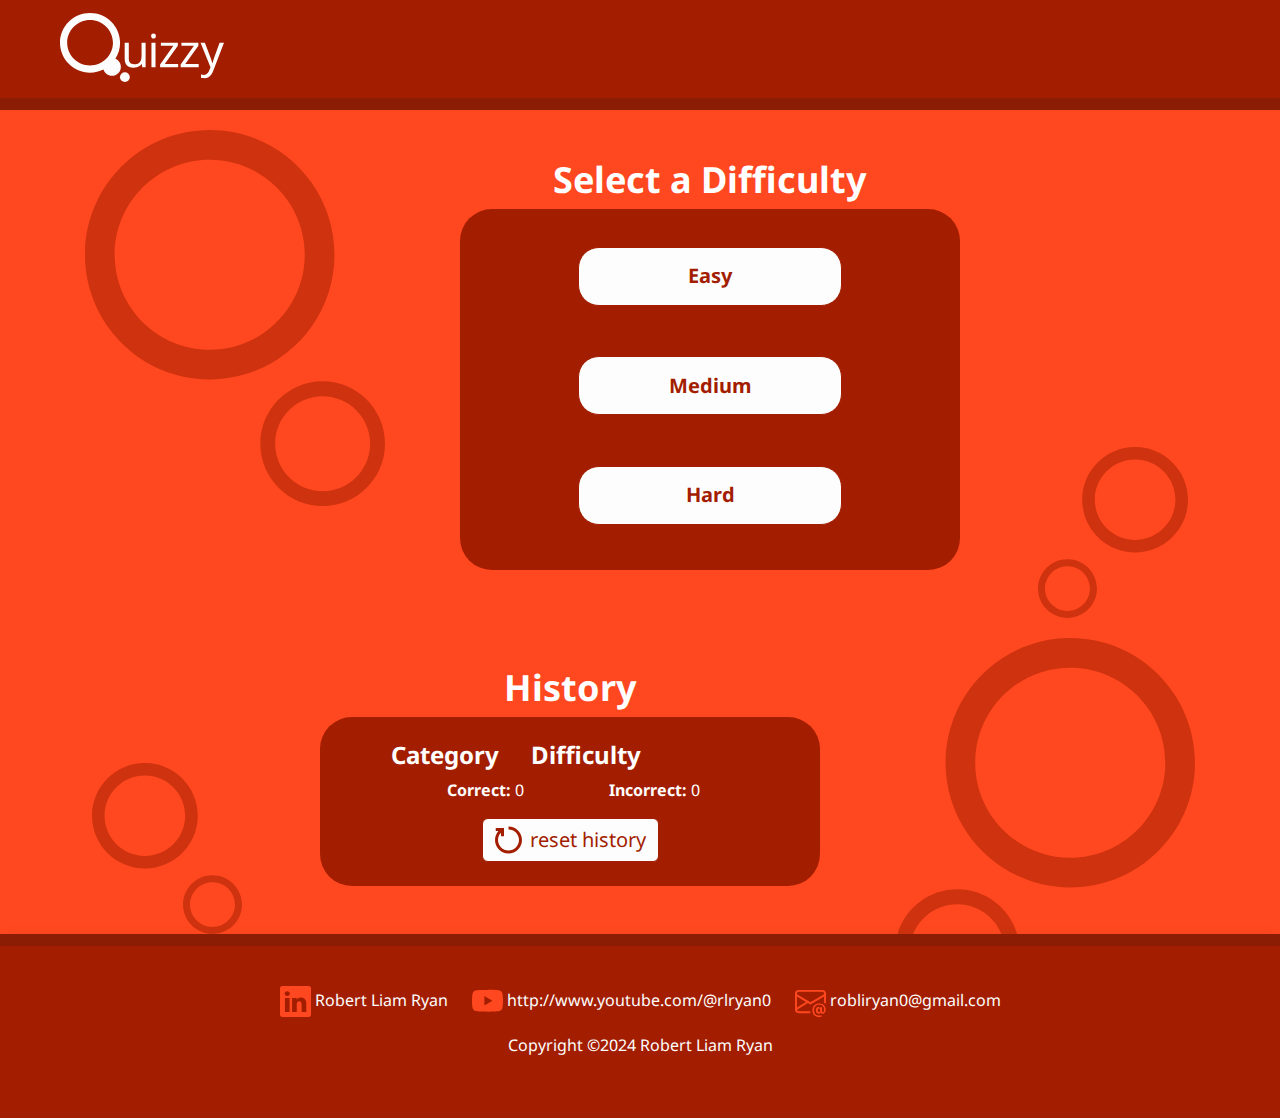
<file: index.html>
<!DOCTYPE html>
<html lang="en">

<head>
    <meta charset="UTF-8">
    <meta name="viewport" content="width=device-width, initial-scale=1.0">
    <title>Quizzy</title>

    <!-- Bootstrap CSS -->
    <link href="https://cdn.jsdelivr.net/npm/bootstrap@5.3.3/dist/css/bootstrap.min.css" rel="stylesheet"
        integrity="sha384-QWTKZyjpPEjISv5WaRU9OFeRpok6YctnYmDr5pNlyT2bRjXh0JMhjY6hW+ALEwIH" crossorigin="anonymous">
    <!-- Bootstrap JS -->
    <script src="https://cdn.jsdelivr.net/npm/bootstrap@5.3.3/dist/js/bootstrap.bundle.min.js"
        integrity="sha384-YvpcrYf0tY3lHB60NNkmXc5s9fDVZLESaAA55NDzOxhy9GkcIdslK1eN7N6jIeHz" crossorigin="anonymous">
    </script>

    <!-- Font -->
    <link rel="preconnect" href="https://fonts.googleapis.com">
    <link rel="preconnect" href="https://fonts.gstatic.com" crossorigin>
    <link href="https://fonts.googleapis.com/css2?family=Noto+Sans:ital,wght@0,400..700;1,400..700&display=swap"
        rel="stylesheet">

    <!-- Style CSS -->
    <link rel="stylesheet" href="style.css">
</head>

<!-- Flex allows for rearrangement of header so it can be placed along the bottom for mobile styles -->

<body class="d-flex flex-column">

    <header class="order-last order-md-first text-white">
        <!-- Skip Links -->
        <a class="visually-hidden-focusable" href="#mainCard">Skip to game</a>
        <a class="visually-hidden-focusable" href="#navLogo">Skip to navigation</a>


        <nav class="navbar navbar-expand-md position-relative px-md-5">
            <div class="container-fluid">
                <!-- Brand/logo -->
                <a class="navbar-brand d-none d-md-block" href="index.html"><img class="nav-logo  center-Item"
                        src="assets/svg/Quizzy-Logo-1.svg" alt="Quizzy Logo"></a>

                <!-- Hamburger toggle button for smaller screens -->
                <button class="navbar-toggler mx-auto" type="button" data-bs-toggle="collapse"
                    data-bs-target="#navbarNav-OUT" aria-controls="navbarNav-OUT" aria-expanded="false"
                    aria-label="Toggle navigation" id="hamburger-OUT">
                    <span class="navbar-toggler-icon"></span>
                </button>

                <!-- Navbar menu items - SIGNED OUT -->
                <div class="collapse navbar-collapse" id="navbarNav-OUT">
                    <ul class="navbar-nav ms-auto align-content-around my-3">
                        <li class="nav-item">
                            <a class="nav-link d-block d-md-none text-center mx-auto" href="index.html"><img
                                    class="nav-logo" src="assets/svg/Quizzy-Logo-1.svg" alt="Quizzy Logo"></a>
                        </li>
                        <li class="nav-item d-none">
                            <a class="nav-link fw-bold text-center" href="signIn.html">Sign In</a>
                        </li>
                        <li class="nav-item d-none">
                            <a class="btn btn-custom-white d-block mb-2 fw-bold rounded-21 btn-custom-nav ms-md-2 mx-auto"
                                href="signUp.html">Sign up for free</a>
                        </li>
                    </ul>
                </div>

                <!-- NAVBAR - SIGNED IN -->
                <!-- Hamburger toggle button for smaller screens -->
                <!-- <button class="disable navbar-toggler mx-auto" type="button" data-bs-toggle="collapse"
                    data-bs-target="#navbarNav-IN" aria-controls="navbarNav" aria-expanded="false"
                    aria-label="Toggle navigation" id="hamburger-IN">
                    <span class="navbar-toggler-icon"></span>
                </button> -->
                <!-- Navbar menu items - SIGNED IN -->
                <!-- <div class="disable collapse navbar-collapse" id="navbarNav-IN">
                    <ul class="navbar-nav ms-auto list-unstyled d-flex flex-column flex-md-row justify-content-center">
                        <li class="nav-item px-1">
                            <a class="nav-link d-block d-md-none text-center mx-auto" href="index.html"><img
                                    class="nav-logo" src="assets/svg/Quizzy-Logo-1.svg" alt="Quizzy Logo"></a>
                        </li>
                        <li class="nav-item mx-auto order-0 order-md-last g-md-5">
                            <img class="profile-pic mx-auto ms-md-3" src="/assets/images/Profile_avatar_placeholder_large.png" alt="">
                            <p class="text-center">'username'</p>
                        </li>
                        <li class="nav-item d-flex mx-auto">
                            <img class="icon-27 col" src="assets/svg/cog.svg" alt="settings icon">
                            <a class="nav-link col my-auto" href="#" target="">Settings</a>
                        </li>
                        <li class="nav-item d-flex mx-auto">
                            <img class="icon-27" src="assets/svg/signout.svg" alt="settings icon">
                            <a class="nav-link my-auto" href="index.html" target="">Log out</a>
                        </li>
                    </ul>
                </div> -->
            </div>
        </nav>
    </header>
    <main>
        <div class="biggerdiv">
            <!-- Group 1: the game -->
            <div class="mainCard difficultyCard py-5" id="mainCard">
                <!-- Content from renderDifficulty or renderQuestion goes here -->
            </div>
        </div>

        <!-- Group 2: previous games -->
        <!-- H2: Past games -->
        <!-- Table: Favourite | Category | Difficulty | Correct | Incorrect -->
        <!-- UL: table items -->
        <!-- li: questions  -->
        <!-- In one line: <p>Total Correct: {$totalCorrect} Total Incorrect: ($totalWrong)</p> -->
        <!-- Delete button: -->
        <!-- Takes you to confirmation pop up before allowing deletion. -->

        <div class="biggerdiv reverse">
            <div class="mainCard py-5" id="historyCard">
            </div>
        </div>

    </main>
    <footer class="text-center fs-6 bg-body-primary shadow order-last w-100">
        <div class="footerContent mt-md-4">
            <ul class="list-unstyled d-flex flex-column flex-md-row justify-content-center pt-3">
                <!-- Linkedin -->
                <li>
                    <!-- Add Linkedin icon -->
                    <img src="assets/svg/linkedin.svg" alt="linkedin icon">
                    <a href="https://www.linkedin.com/in/robert-ryan-0411b4186/" target="_blank">Robert Liam Ryan</a>
                </li>
                <!-- Youtube -->
                <li class="mx-md-4">
                    <!-- Add Youtube Icon -->
                    <img src="assets/svg/youtube.svg" alt="Youtube icon">
                    <a href="http://www.youtube.com/@rlryan0" target="_blank">http://www.youtube.com/@rlryan0</a>
                </li>
                <!-- Email -->
                <li>
                    <!-- Add gmail icon -->
                    <img src="assets/svg/envelope-at.svg" alt="email icon">
                    <a href="mailto:robliryan0@gmail.com" target="_blank">robliryan0@gmail.com</a>
                </li>
            </ul>
            Copyright &copy;2024 Robert Liam Ryan
        </div>
    </footer>
    <script src="script.js"></script>
</body>

</html>
</file>
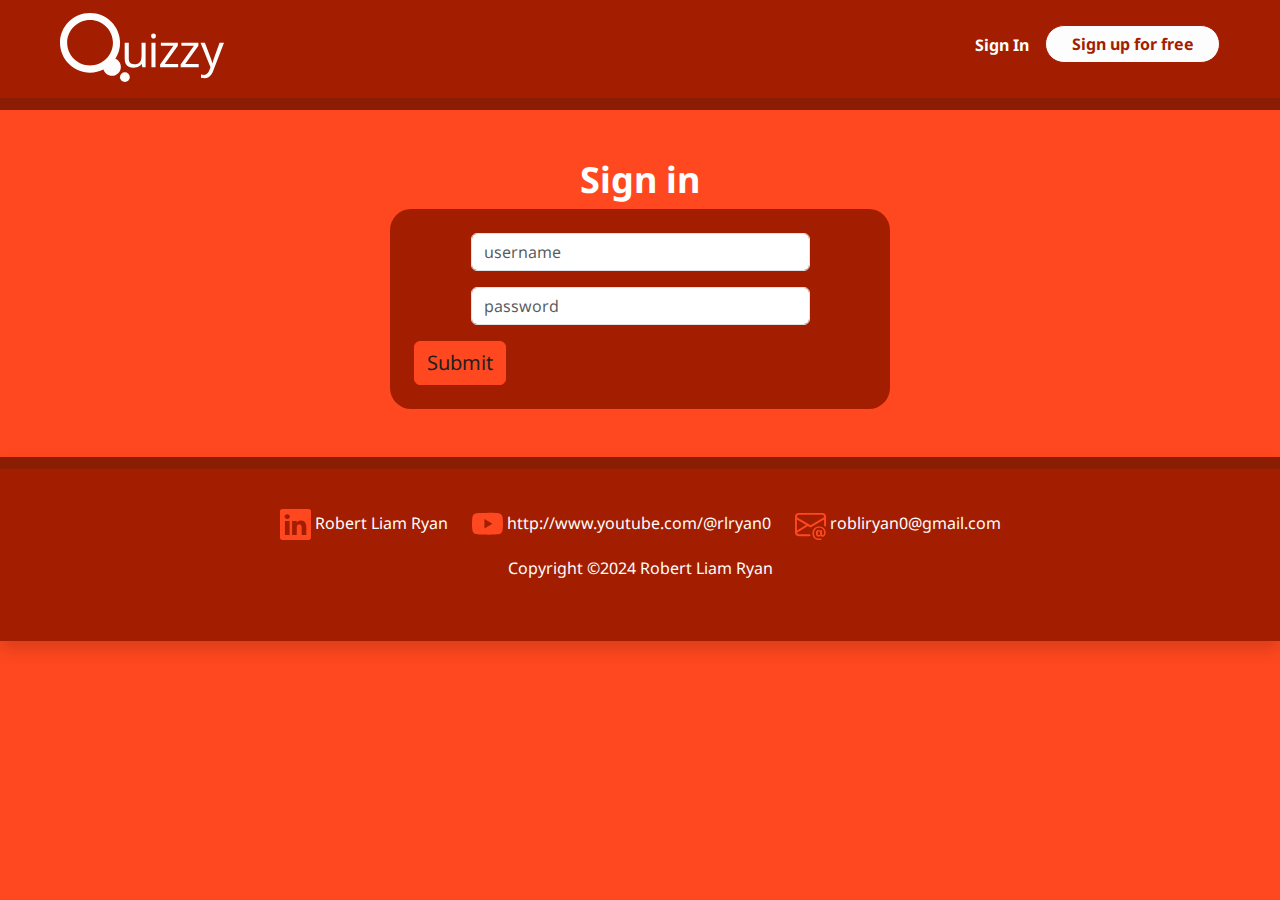
<file: signIn.html>
<!DOCTYPE html>
<html lang="en">

<head>
    <meta charset="UTF-8">
    <meta name="viewport" content="width=device-width, initial-scale=1.0">
    <title>Sign in - Quizzy</title>

    <!-- Bootstrap CSS -->
    <link href="https://cdn.jsdelivr.net/npm/bootstrap@5.3.3/dist/css/bootstrap.min.css" rel="stylesheet"
        integrity="sha384-QWTKZyjpPEjISv5WaRU9OFeRpok6YctnYmDr5pNlyT2bRjXh0JMhjY6hW+ALEwIH" crossorigin="anonymous">
    <!-- Bootstrap JS -->
    <script src="https://cdn.jsdelivr.net/npm/bootstrap@5.3.3/dist/js/bootstrap.bundle.min.js"
        integrity="sha384-YvpcrYf0tY3lHB60NNkmXc5s9fDVZLESaAA55NDzOxhy9GkcIdslK1eN7N6jIeHz" crossorigin="anonymous">
    </script>

    <!-- Font -->
    <link rel="preconnect" href="https://fonts.googleapis.com">
    <link rel="preconnect" href="https://fonts.gstatic.com" crossorigin>
    <link href="https://fonts.googleapis.com/css2?family=Noto+Sans:ital,wght@0,400..700;1,400..700&display=swap"
        rel="stylesheet">

    <!-- Style CSS -->
    <link rel="stylesheet" href="style.css">
</head>

<!-- Flex allows for rearrangement of header so it can be placed along the bottom for mobile styles -->

<body class="d-flex flex-column">

    <header class="order-last order-md-first text-white">
        <!-- Skip Links -->
        <a class="visually-hidden-focusable" href="#content">Skip to main content</a>
        <a class="visually-hidden-focusable" href="#navLogo">Skip to navigation</a>


        <nav class="navbar navbar-expand-md position-relative px-md-5">
            <div class="container-fluid">
                <!-- Brand/logo -->
                <a class="navbar-brand d-none d-md-block" href="index.html"><img class="nav-logo  center-Item"
                        src="assets/svg/Quizzy-Logo-1.svg" alt="Quizzy Logo"></a>

                <!-- Hamburger toggle button for smaller screens -->
                <button class="navbar-toggler mx-auto" type="button" data-bs-toggle="collapse"
                    data-bs-target="#navbarNav-OUT" aria-controls="navbarNav" aria-expanded="false"
                    aria-label="Toggle navigation" id="hamburger-OUT">
                    <span class="navbar-toggler-icon"></span>
                </button>

                <!-- Navbar menu items - SIGNED OUT -->
                <div class="collapse navbar-collapse" id="navbarNav-OUT">
                    <ul class="navbar-nav ms-auto align-content-around my-3">
                        <li class="nav-item">
                            <a class="nav-link d-block d-md-none text-center mx-auto" href="index.html"><img
                                    class="nav-logo" src="assets/svg/Quizzy-Logo-1.svg" alt="Quizzy Logo"></a>
                        </li>
                        <li class="nav-item">
                            <a class="nav-link fw-bold text-center" href="signIn.html">Sign In</a>
                        </li>
                        <li class="nav-item">
                            <a class="btn btn-custom-white d-block mb-2 fw-bold rounded-21 btn-custom-nav ms-md-2 mx-auto"
                                href="signUp.html">Sign up for free</a>
                        </li>
                    </ul>
                </div>

                <!-- NAVBAR - SIGNED IN -->
                <!-- Hamburger toggle button for smaller screens -->
                <!-- <button class="disable navbar-toggler mx-auto" type="button" data-bs-toggle="collapse"
                    data-bs-target="#navbarNav-IN" aria-controls="navbarNav" aria-expanded="false"
                    aria-label="Toggle navigation" id="hamburger-IN">
                    <span class="navbar-toggler-icon"></span>
                </button> -->
                <!-- Navbar menu items - SIGNED IN -->
                <!-- <div class="disable collapse navbar-collapse" id="navbarNav-IN">
                    <ul class="navbar-nav ms-auto list-unstyled d-flex flex-column flex-md-row justify-content-center">
                        <li class="nav-item px-1">
                            <a class="nav-link d-block d-md-none text-center mx-auto" href="index.html"><img
                                    class="nav-logo" src="assets/svg/Quizzy-Logo-1.svg" alt="Quizzy Logo"></a>
                        </li>
                        <li class="nav-item mx-auto order-0 order-md-last g-md-5">
                            <img class="profile-pic mx-auto ms-md-3" src="/assets/images/Profile_avatar_placeholder_large.png" alt="">
                            <p class="text-center">'username'</p>
                        </li>
                        <li class="nav-item d-flex mx-auto">
                            <img class="icon-27 col" src="assets/svg/cog.svg" alt="settings icon">
                            <a class="nav-link col my-auto" href="#" target="">Settings</a>
                        </li>
                        <li class="nav-item d-flex mx-auto">
                            <img class="icon-27" src="assets/svg/signout.svg" alt="settings icon">
                            <a class="nav-link my-auto" href="index.html" target="">Log out</a>
                        </li>
                    </ul>
                </div> -->
            </div>
        </nav>
    </header>
    <main>
        <div class="mainCard m-5 mx-auto">
            <h2 class="fw-bold text-white text-center">Sign in</h2>
            <form class="bg-secondary p-4 rounded-21 mx-auto" action="" method="">
                <div class="mb-3 w-75 mx-auto">
                    <input type="text" class="form-control bg-white" id="username" placeholder="username">
                </div>
                <div class="mb-3 w-75 mx-auto">
                    <input type="password" class="form-control bg-white" id="password" placeholder="password">
                </div>
                <!-- <button type="submit" class="btn btn-custom-primary mx-auto">Submit</button> -->
                <a href="index-signedin.html" class="btn btn-custom-primary mx-auto">Submit</a>
            </form>
        </div>

    </main>
    <footer class="text-center fs-6 bg-body-primary shadow order-last w-100">
        <div class="footerContent mt-md-4">
            <ul class="list-unstyled d-flex flex-column flex-md-row justify-content-center pt-3">
                <!-- Linkedin -->
                <li>
                    <!-- Add Linkedin icon -->
                    <img src="assets/svg/linkedin.svg" alt="linkedin icon">
                    <a href="https://www.linkedin.com/in/robert-ryan-0411b4186/" target="_blank">Robert Liam Ryan</a>
                </li>
                <!-- Youtube -->
                <li class="mx-md-4">
                    <!-- Add Youtube Icon -->
                    <img src="assets/svg/youtube.svg" alt="Youtube icon">
                    <a href="http://www.youtube.com/@rlryan0" target="_blank">http://www.youtube.com/@rlryan0</a>
                </li>
                <!-- Email -->
                <li>
                    <!-- Add gmail icon -->
                    <img src="assets/svg/envelope-at.svg" alt="email icon">
                    <a href="mailto:robliryan0@gmail.com" target="_blank">robliryan0@gmail.com</a>
                </li>
            </ul>
            Copyright &copy;2024 Robert Liam Ryan
        </div>
    </footer>
</body>

</html>
</file>
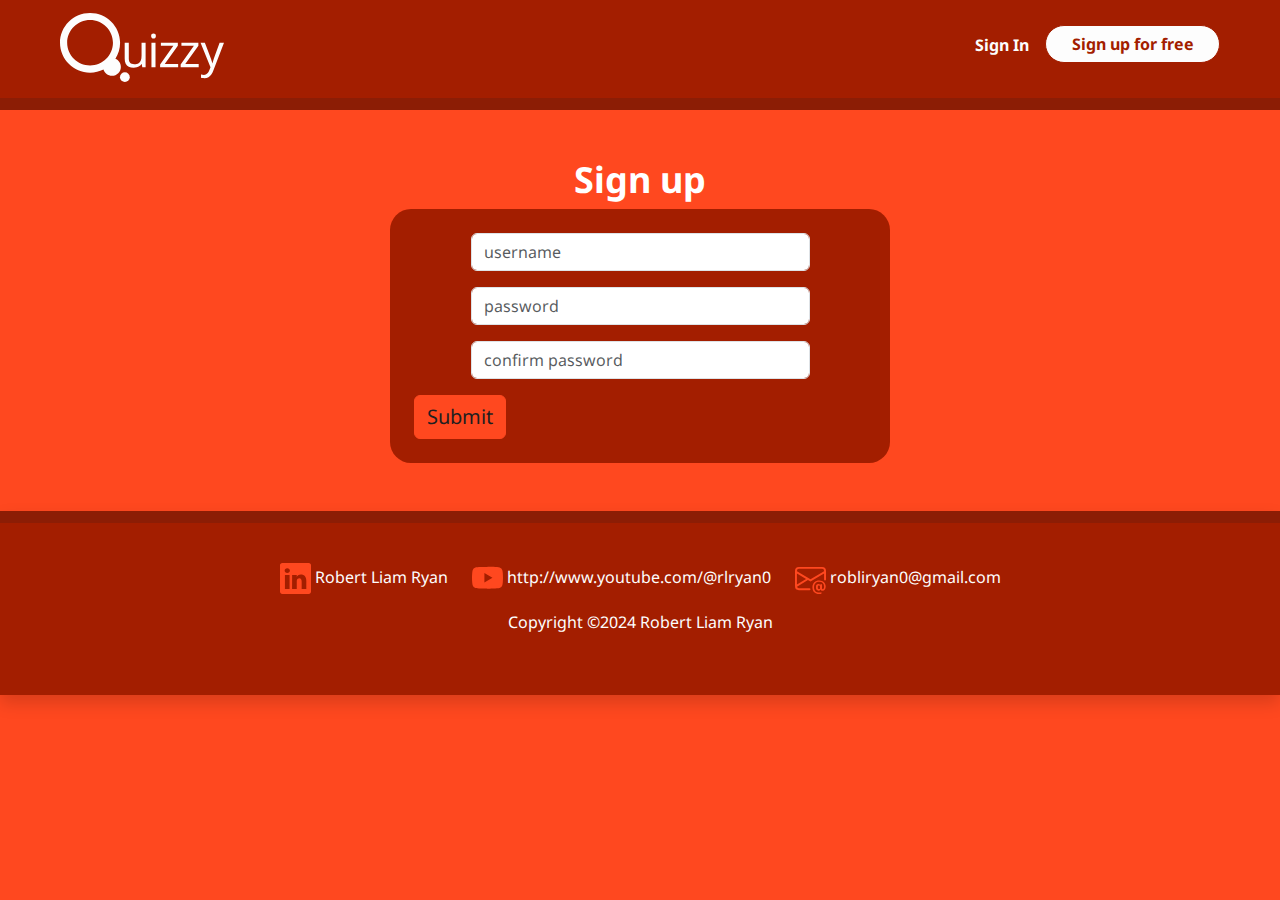
<file: signUp.html>
<!DOCTYPE html>
<html lang="en">

<head>
    <meta charset="UTF-8">
    <meta name="viewport" content="width=device-width, initial-scale=1.0">
    <title>Sign up - Quizzy</title>

    <!-- Bootstrap CSS -->
    <link href="https://cdn.jsdelivr.net/npm/bootstrap@5.3.3/dist/css/bootstrap.min.css" rel="stylesheet"
        integrity="sha384-QWTKZyjpPEjISv5WaRU9OFeRpok6YctnYmDr5pNlyT2bRjXh0JMhjY6hW+ALEwIH" crossorigin="anonymous">
    <!-- Bootstrap JS -->
    <script src="https://cdn.jsdelivr.net/npm/bootstrap@5.3.3/dist/js/bootstrap.bundle.min.js"
        integrity="sha384-YvpcrYf0tY3lHB60NNkmXc5s9fDVZLESaAA55NDzOxhy9GkcIdslK1eN7N6jIeHz" crossorigin="anonymous">
    </script>

    <!-- Font -->
    <link rel="preconnect" href="https://fonts.googleapis.com">
    <link rel="preconnect" href="https://fonts.gstatic.com" crossorigin>
    <link href="https://fonts.googleapis.com/css2?family=Noto+Sans:ital,wght@0,400..700;1,400..700&display=swap"
        rel="stylesheet">

    <!-- Style CSS -->
    <link rel="stylesheet" href="style.css">
</head>

<!-- Flex allows for rearrangement of header so it can be placed along the bottom for mobile styles -->

<body class="d-flex flex-column">

    <header class="order-last order-md-first text-white">
        <!-- Skip Links -->
        <a class="visually-hidden-focusable" href="#content">Skip to main content</a>
        <a class="visually-hidden-focusable" href="#navLogo">Skip to navigation</a>


        <nav class="navbar navbar-expand-md position-relative px-md-5">
            <div class="container-fluid">
                <!-- Brand/logo -->
                <a class="navbar-brand d-none d-md-block" href="index.html"><img class="nav-logo  center-Item"
                        src="assets/svg/Quizzy-Logo-1.svg" alt="Quizzy Logo"></a>

                <!-- Hamburger toggle button for smaller screens -->
                <button class="navbar-toggler mx-auto" type="button" data-bs-toggle="collapse"
                    data-bs-target="#navbarNav-OUT" aria-controls="navbarNav" aria-expanded="false"
                    aria-label="Toggle navigation" id="hamburger-OUT">
                    <span class="navbar-toggler-icon"></span>
                </button>

                <!-- Navbar menu items - SIGNED OUT -->
                <div class="collapse navbar-collapse" id="navbarNav-OUT">
                    <ul class="navbar-nav ms-auto align-content-around my-3">
                        <li class="nav-item">
                            <a class="nav-link d-block d-md-none text-center mx-auto" href="index.html"><img
                                    class="nav-logo" src="assets/svg/Quizzy-Logo-1.svg" alt="Quizzy Logo"></a>
                        </li>
                        <li class="nav-item">
                            <a class="nav-link fw-bold text-center" href="signIn.html">Sign In</a>
                        </li>
                        <li class="nav-item">
                            <a class="btn btn-custom-white d-block mb-2 fw-bold rounded-21 btn-custom-nav ms-md-2 mx-auto"
                                href="signUp.html">Sign up for free</a>
                        </li>
                    </ul>
                </div>

                <!-- NAVBAR - SIGNED IN -->
                <!-- Hamburger toggle button for smaller screens -->
                <!-- <button class="disable navbar-toggler mx-auto" type="button" data-bs-toggle="collapse"
                    data-bs-target="#navbarNav-IN" aria-controls="navbarNav" aria-expanded="false"
                    aria-label="Toggle navigation" id="hamburger-IN">
                    <span class="navbar-toggler-icon"></span>
                </button> -->
                <!-- Navbar menu items - SIGNED IN -->
                <!-- <div class="disable collapse navbar-collapse" id="navbarNav-IN">
                    <ul class="navbar-nav ms-auto list-unstyled d-flex flex-column flex-md-row justify-content-center">
                        <li class="nav-item px-1">
                            <a class="nav-link d-block d-md-none text-center mx-auto" href="index.html"><img
                                    class="nav-logo" src="assets/svg/Quizzy-Logo-1.svg" alt="Quizzy Logo"></a>
                        </li>
                        <li class="nav-item mx-auto order-0 order-md-last g-md-5">
                            <img class="profile-pic mx-auto ms-md-3" src="/assets/images/Profile_avatar_placeholder_large.png" alt="">
                            <p class="text-center">'username'</p>
                        </li>
                        <li class="nav-item d-flex mx-auto">
                            <img class="icon-27 col" src="assets/svg/cog.svg" alt="settings icon">
                            <a class="nav-link col my-auto" href="#" target="">Settings</a>
                        </li>
                        <li class="nav-item d-flex mx-auto">
                            <img class="icon-27" src="assets/svg/signout.svg" alt="settings icon">
                            <a class="nav-link my-auto" href="index.html" target="">Log out</a>
                        </li>
                    </ul>
                </div> -->
            </div>
        </nav>
    </header>
    <main>
        <div class="mainCard m-5 mx-auto">
            <h2 class="fw-bold text-white text-center">Sign up</h2>
            <form class="bg-secondary p-4 rounded-21 mx-auto" action="" method="">
                <div class="mb-3 w-75 mx-auto">
                    <input type="text" class="form-control bg-white" id="username" placeholder="username">
                </div>
                <div class="mb-3 w-75 mx-auto">
                    <input type="password" class="form-control bg-white" id="password" placeholder="password">
                </div>
                <div class="mb-3 w-75 mx-auto">
                    <input type="password" class="form-control bg-white" id="passwordconfirm" placeholder="confirm password">
                </div>
                <!-- <button type="submit" class="btn btn-custom-primary mx-auto">Submit</button> -->
                <a href="signIn.html" class="btn btn-custom-primary mx-auto">Submit</a>
            </form>
        </div>

    </main>
    <footer class="text-center fs-6 bg-body-primary shadow order-last w-100">
        <div class="footerContent mt-md-4">
            <ul class="list-unstyled d-flex flex-column flex-md-row justify-content-center pt-3">
                <!-- Linkedin -->
                <li>
                    <!-- Add Linkedin icon -->
                    <img src="assets/svg/linkedin.svg" alt="linkedin icon">
                    <a href="https://www.linkedin.com/in/robert-ryan-0411b4186/" target="_blank">Robert Liam Ryan</a>
                </li>
                <!-- Youtube -->
                <li class="mx-md-4">
                    <!-- Add Youtube Icon -->
                    <img src="assets/svg/youtube.svg" alt="Youtube icon">
                    <a href="http://www.youtube.com/@rlryan0" target="_blank">http://www.youtube.com/@rlryan0</a>
                </li>
                <!-- Email -->
                <li>
                    <!-- Add gmail icon -->
                    <img src="assets/svg/envelope-at.svg" alt="email icon">
                    <a href="mailto:robliryan0@gmail.com" target="_blank">robliryan0@gmail.com</a>
                </li>
            </ul>
            Copyright &copy;2024 Robert Liam Ryan
        </div>
    </footer>
</body>

</html>
</file>
<file: style.css>
:root {
    /* Primary palette */
    --dependant-light: #FF481F;
    --dependant-dark: #A31E00;
    --white: #FDFDFD;
    --black: #1F1F1F;
    --shadow: #1f1f1f2b;
    --correct: #168A44;

    --font-sans-serif: "Noto Sans", sans-serif;


    /* BS Palette */

    --bs-primary: var(--dependant-light);
    --bs-primary-rgb: 255, 72, 31;

    --bs-secondary: var(--dependant-dark);
    --bs-secondary-rgb: 163, 30, 0;

    --bs-body-bg: var(--dependant-light);

    --bs-white: var(--white);
    --bs-dark: var(var(--black))
}

.w-90{
    width: 90%;
}

.h1, .h2, .h3, .h4, .h5, .h6, h1, h2, h3, h4, h5, h6 {
    font-weight: 700;
}

/* BS BTN STYLES */

.btn {
    --bs-btn-font-size: 1.25rem;
}

.btn-custom-white {
    --bs-btn-color: var(--dependant-dark);
    --bs-btn-bg: var(--bs-white);
    --bs-btn-border-color: var(--dependant-dark);
    --bs-btn-hover-color: var(--bs-white);
    --bs-btn-hover-bg: var(--bs-primary);
    --bs-btn-hover-border-color: var(--bs-primary);
    --bs-btn-focus-shadow-rgb: 49, 132, 253;
    --bs-btn-active-color: #fff;
    --bs-btn-active-bg: var(--dependant-dark);
    --bs-btn-active-border-color: var(--bs-white);
    --bs-btn-active-shadow: inset 0 3px 5px rgba(0, 0, 0, 0.125);
}

.btn-custom-primary {
    --bs-btn-color: var(--black);
    --bs-btn-bg: var(--bs-primary);
    --bs-btn-border-color: var(--bs-primary); 
    --bs-btn-hover-color: var(--bs-white);
    --bs-btn-hover-bg: var(--dependant-dark);
    --bs-btn-hover-border-color: var(--bs-white); 
    --bs-btn-focus-shadow-rgb: 49, 132, 253;
    --bs-btn-active-color: #fff;
    --bs-btn-active-bg: var(--bs-primary);
    --bs-btn-active-border-color: var(--bs-primary); 
    --bs-btn-active-shadow: inset 0 3px 5px rgba(0, 0, 0, 0.125);
}

.btn-custom-secondary {
    --bs-btn-color: var(--white);
    --bs-btn-bg: var(--bs-secondary);
    --bs-btn-border-color: var(--white); 
    --bs-btn-hover-color: var(--bs-secondary); 
    --bs-btn-hover-bg: var(--white); 
    --bs-btn-hover-border-color: var(--bs-secondary); 
    --bs-btn-focus-shadow-rgb: 49, 132, 253;
    --bs-btn-active-color: #fff;
    --bs-btn-active-bg: var(--bs-primary);
    --bs-btn-active-border-color: var(--bs-secondary); 
    --bs-btn-active-shadow: inset 0 3px 5px rgba(0, 0, 0, 0.125);
}

.nav-item .btn {
    font-size: 1rem;
}

/* Base styling for the .correct and .wrong buttons */
button.correct, button.wrong {
    position: relative; /* Ensure that the icon is positioned relative to the button */
}

/* Add checkmark icon for .correct class */
button.correct::after {
    content: "";
    background-image: url('assets/svg/checkmark.svg'); /* Path to the checkmark icon */
    background-size: contain; /* Ensure the icon fits inside */
    background-repeat: no-repeat;
    position: absolute;
    top: -10px; /* Position from the top of the button */
    right: -13px; /* Position from the right of the button */
    width: 37px; /* Set the width of the icon */
    height: 37px; /* Set the height of the icon */
}

/* Add cross-circle icon for .wrong class */
button.wrong::after {
    content: "";
    background-image: url('assets/svg/cross-circle.svg'); /* Path to the cross-circle icon */
    background-size: contain; /* Ensure the icon fits inside */
    background-repeat: no-repeat;
    position: absolute;
    top: -10px; /* Position from the top of the button */
    right: -13px; /* Position from the right of the button */
    width: 37px; /* Set the width of the icon */
    height: 37px; /* Set the height of the icon */
}

/* Styling for faded buttons */
button.faded {
    opacity: 0.7;
}

/* Disable clicking on buttons after the question is answered*/
button.correct, button.wrong, button.faded {
    pointer-events: none;
}

/* HEADER/FOOTER STYLES */

header,
footer {
    background-color: var(--dependant-dark);
    color: var(--white);
}

header {
    border-top: 12px solid var(--shadow);
}

footer {
    height: 184px;
}

footer a {
    color: var(--white);
    text-decoration: none;
}

footer a:hover{
    color: var(--bs-secondary);
    background-color: var(--white);
}

footer img {
    fill: var(--dependant-light);
}

/* BACKGROUND STYLES */

.biggerdiv {
    max-width: 1200px;
    margin: 0 auto;
    background-image: url('assets/svg/background-bubbles1.svg'), url('assets/svg/background-bubbles2.svg');
    background-size: 300px, 150px; /* Adjust depending on how you want the SVGs to scale */
    background-repeat: no-repeat, no-repeat; /* Prevent repeating the SVGs */
    background-position: top 20px left 5%, bottom right 5%; /* Position the SVGs as needed */
}

/* this is how I flip the background bubbles for the history*/
/* it is so jank, but it works */
.reverse {
    transform: scaleX(-1);
}

.reverse .mainCard {
    transform: scaleX(-1);
}

/* GENERAL STYLES */

body {
    font-family: var(--font-sans-serif);
}

.rounded-9{
    border-radius: 9px;
}

.rounded-21 {
    border-radius: 21px;
}

.rounded-32 {
    border-radius: 32px;
}

/* PHONE STYLES */

/* Make the Navbar collapse above */
.navbar-collapse {
    position: absolute;
    bottom: 100%;
    /* Position the menu above the navbar */
    left: 0;
    right: 0;
    z-index: 1050;
    /* Ensure it's above other elements */
    background-color: var(--bs-secondary);
}

.nav-logo {
    width: 164px;
}

.nav-logo .loggedin {
    width: 103px;
}

.nav-link {
    color: var(--bs-white);
}

.mainCard {
    width: 300px;
    margin: 0 auto;
}

.mainCard .form-group {
    min-height: 361px;
    margin: 0 auto;
}

.mainCard h2 {
    font-size: 2.25rem;
}

.mainCard h6 {
    width: fit-content;
    margin: 0 auto;
}

#difficultyCard .btn {
    width: 264px;
    height: 59px;
}

#questionCard {
    display: flex; /* Make the container a flexbox */
    flex-wrap: wrap; /* Allow wrapping if there are multiple rows */
    gap: 1rem; /* Add spacing between buttons */
    justify-content: center; /* Center buttons horizontally */
    align-items: stretch; /* Ensure all buttons stretch to the tallest height */
}

#questionCard .btn {
    flex: 1 1 auto; /* Allow buttons to grow and shrink */
    display: flex; /* Make buttons flex containers */
    justify-content: center; /* Center text horizontally */
    align-items: center; /* Center text vertically */
    text-align: center;
    white-space: normal; /* Allow wrapping for long text */
    padding: 10px 15px; /* Add padding for better spacing */
    min-height: 59px; /* Set a minimum height for smaller buttons */
}
.btn-custom-nav {
    max-width: 233px;
}

/* ICON STYLES */

.icon-27 {
    width: 27px;
    --bs-gutter-x: 0rem;
}

.icon-37 {
    width: 38px;
    --bs-gutter-x: 0rem;
}

/* IMAGE STYLES */
.profile-pic {
    width: 95px;
    border-radius: 95px;
}

/* TABLET STYLES */

@media (min-width: 768px) {
    header {
        height: 110px;
        border-top: none;
        border-bottom: 12px solid var(--shadow);
    }

    footer {
        border-top: 12px solid var(--shadow);
    }

    /* On medium and larger screens, display navbar as usual */
    .navbar-collapse {
        position: relative; /* Default positioning */
    }

    .btn-custom-nav {
        width: 175px;
    }

    .mainCard {
        width: 500px;
        margin-left: 25%;
    }

    .profile-pic {
        width: 50px;
        border-radius: 50px;
    }

}

@media (min-width: 1000px) {
    #mainCard {
        margin-left: 35%;
    }

    #historyCard {
        margin-left: 35%;
    }
}
</file>
